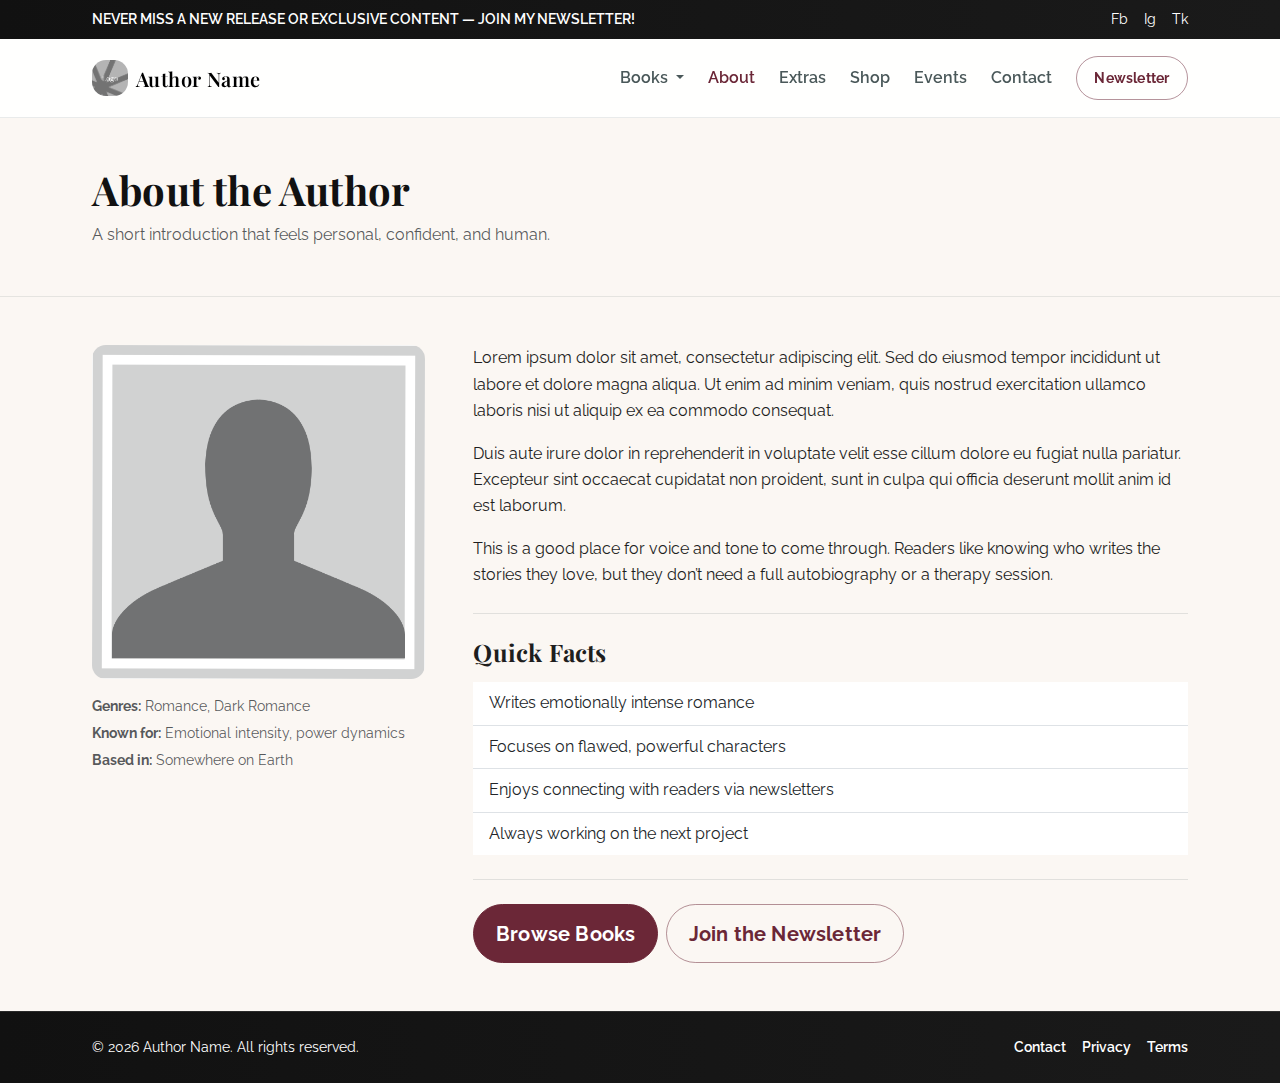
<file: about.html>
<!doctype html>
<html lang="en">
  <head>
    <meta charset="utf-8" />
    <meta name="viewport" content="width=device-width, initial-scale=1" />
    <title>About | Author Template</title>

    <!-- Google Fonts -->
    <link rel="preconnect" href="https://fonts.googleapis.com" />
    <link rel="preconnect" href="https://fonts.gstatic.com" crossorigin />
    <link
      href="https://fonts.googleapis.com/css2?family=Playfair+Display:wght@500;600;700&family=Raleway:wght@300;400;500;600;700&display=swap"
      rel="stylesheet"
    />

    <!-- Bootstrap 5 -->
    <link
      href="https://cdn.jsdelivr.net/npm/bootstrap@5.3.3/dist/css/bootstrap.min.css"
      rel="stylesheet"
      crossorigin="anonymous"
    />

    <!-- Your CSS (for later) -->
    <link rel="stylesheet" href="css/styles.css" />
  </head>

  <body>
    <!-- Top utility bar -->
    <div class="bg-dark text-white small py-2">
      <div class="container d-flex justify-content-between align-items-center">
        <div class="fw-semibold">
          NEVER MISS A NEW RELEASE OR EXCLUSIVE CONTENT — JOIN MY NEWSLETTER!
        </div>
        <div class="d-flex gap-3">
          <a class="text-white text-decoration-none" href="#">Fb</a>
          <a class="text-white text-decoration-none" href="#">Ig</a>
          <a class="text-white text-decoration-none" href="#">Tk</a>
        </div>
      </div>
    </div>

    <!-- Navbar -->
    <nav class="navbar navbar-expand-lg bg-light py-3">
      <div class="container">
        <a class="navbar-brand d-flex align-items-center gap-2" href="index.html">
          <img
            src="assets/img/logo-placeholder.png"
            alt="Logo"
            width="36"
            height="36"
            class="rounded"
          />
          <span class="fw-semibold">Author Name</span>
        </a>

        <button
          class="navbar-toggler"
          type="button"
          data-bs-toggle="collapse"
          data-bs-target="#mainNav"
          aria-controls="mainNav"
          aria-expanded="false"
          aria-label="Toggle navigation"
        >
          <span class="navbar-toggler-icon"></span>
        </button>

        <div class="collapse navbar-collapse" id="mainNav">
          <ul class="navbar-nav ms-auto align-items-lg-center gap-lg-2">
            <li class="nav-item dropdown">
              <a
                class="nav-link dropdown-toggle"
                href="books.html"
                role="button"
                data-bs-toggle="dropdown"
              >
                Books
              </a>
              <ul class="dropdown-menu">
                <li><a class="dropdown-item" href="books.html">All Books</a></li>
                <li><a class="dropdown-item" href="books.html#upcoming">Upcoming</a></li>
                <li><a class="dropdown-item" href="books.html#series">By Series</a></li>
                <li><a class="dropdown-item" href="books.html#reading-order">Reading Order</a></li>
                <li><a class="dropdown-item" href="books.html#audiobooks">Audiobooks</a></li>
                <li><a class="dropdown-item" href="books.html#special">Special Editions</a></li>
              </ul>
            </li>

            <li class="nav-item">
              <a class="nav-link active" href="about.html">About</a>
            </li>
            <li class="nav-item"><a class="nav-link" href="#">Extras</a></li>
            <li class="nav-item"><a class="nav-link" href="#">Shop</a></li>
            <li class="nav-item"><a class="nav-link" href="#">Events</a></li>
            <li class="nav-item"><a class="nav-link" href="contact.html">Contact</a></li>

            <li class="nav-item ms-lg-2">
              <a class="btn btn-outline-dark btn-sm" href="contact.html#newsletter">
                Newsletter
              </a>
            </li>
          </ul>
        </div>
      </div>
    </nav>

    <!-- Page header -->
    <header class="py-5 border-bottom">
      <div class="container">
        <h1 class="display-6 fw-bold mb-2">About the Author</h1>
        <p class="text-muted mb-0">
          A short introduction that feels personal, confident, and human.
        </p>
      </div>
    </header>

    <!-- Main content -->
    <main class="py-5">
      <div class="container">
        <div class="row g-5 align-items-start">
          <!-- Author image -->
          <div class="col-12 col-lg-4">
            <img
              src="assets/img/author-img-placeholder.png"
              class="img-fluid rounded mb-3"
              alt="Author portrait"
            />

            <div class="small text-muted">
              <p class="mb-1"><strong>Genres:</strong> Romance, Dark Romance</p>
              <p class="mb-1"><strong>Known for:</strong> Emotional intensity, power dynamics</p>
              <p class="mb-0"><strong>Based in:</strong> Somewhere on Earth</p>
            </div>
          </div>

          <!-- Bio text -->
          <div class="col-12 col-lg-8">
            <p>
              Lorem ipsum dolor sit amet, consectetur adipiscing elit. Sed do eiusmod tempor
              incididunt ut labore et dolore magna aliqua. Ut enim ad minim veniam, quis nostrud
              exercitation ullamco laboris nisi ut aliquip ex ea commodo consequat.
            </p>

            <p>
              Duis aute irure dolor in reprehenderit in voluptate velit esse cillum dolore eu
              fugiat nulla pariatur. Excepteur sint occaecat cupidatat non proident, sunt in culpa
              qui officia deserunt mollit anim id est laborum.
            </p>

            <p>
              This is a good place for voice and tone to come through. Readers like knowing who
              writes the stories they love, but they don’t need a full autobiography or a therapy
              session.
            </p>

            <hr class="my-4" />

            <h2 class="h4 fw-bold mb-3">Quick Facts</h2>
            <ul class="list-group list-group-flush">
              <li class="list-group-item">Writes emotionally intense romance</li>
              <li class="list-group-item">Focuses on flawed, powerful characters</li>
              <li class="list-group-item">Enjoys connecting with readers via newsletters</li>
              <li class="list-group-item">Always working on the next project</li>
            </ul>

            <hr class="my-4" />

            <div class="d-flex flex-wrap gap-2">
              <a href="books.html" class="btn btn-dark btn-lg">Browse Books</a>
              <a href="contact.html#newsletter" class="btn btn-outline-dark btn-lg">
                Join the Newsletter
              </a>
            </div>
          </div>
        </div>
      </div>
    </main>

    <!-- Footer -->
    <footer class="py-4 bg-dark text-white">
      <div class="container d-flex flex-column flex-md-row justify-content-between gap-2">
        <div class="small">© <span id="year"></span> Author Name. All rights reserved.</div>
        <div class="small d-flex gap-3">
          <a class="text-white text-decoration-none" href="contact.html">Contact</a>
          <a class="text-white text-decoration-none" href="#">Privacy</a>
          <a class="text-white text-decoration-none" href="#">Terms</a>
        </div>
      </div>
    </footer>

    <!-- Bootstrap JS -->
    <script
      src="https://cdn.jsdelivr.net/npm/bootstrap@5.3.3/dist/js/bootstrap.bundle.min.js"
      crossorigin="anonymous"
    ></script>

    <!-- Your JS -->
    <script src="js/main.js"></script>
  </body>
</html>
</file>
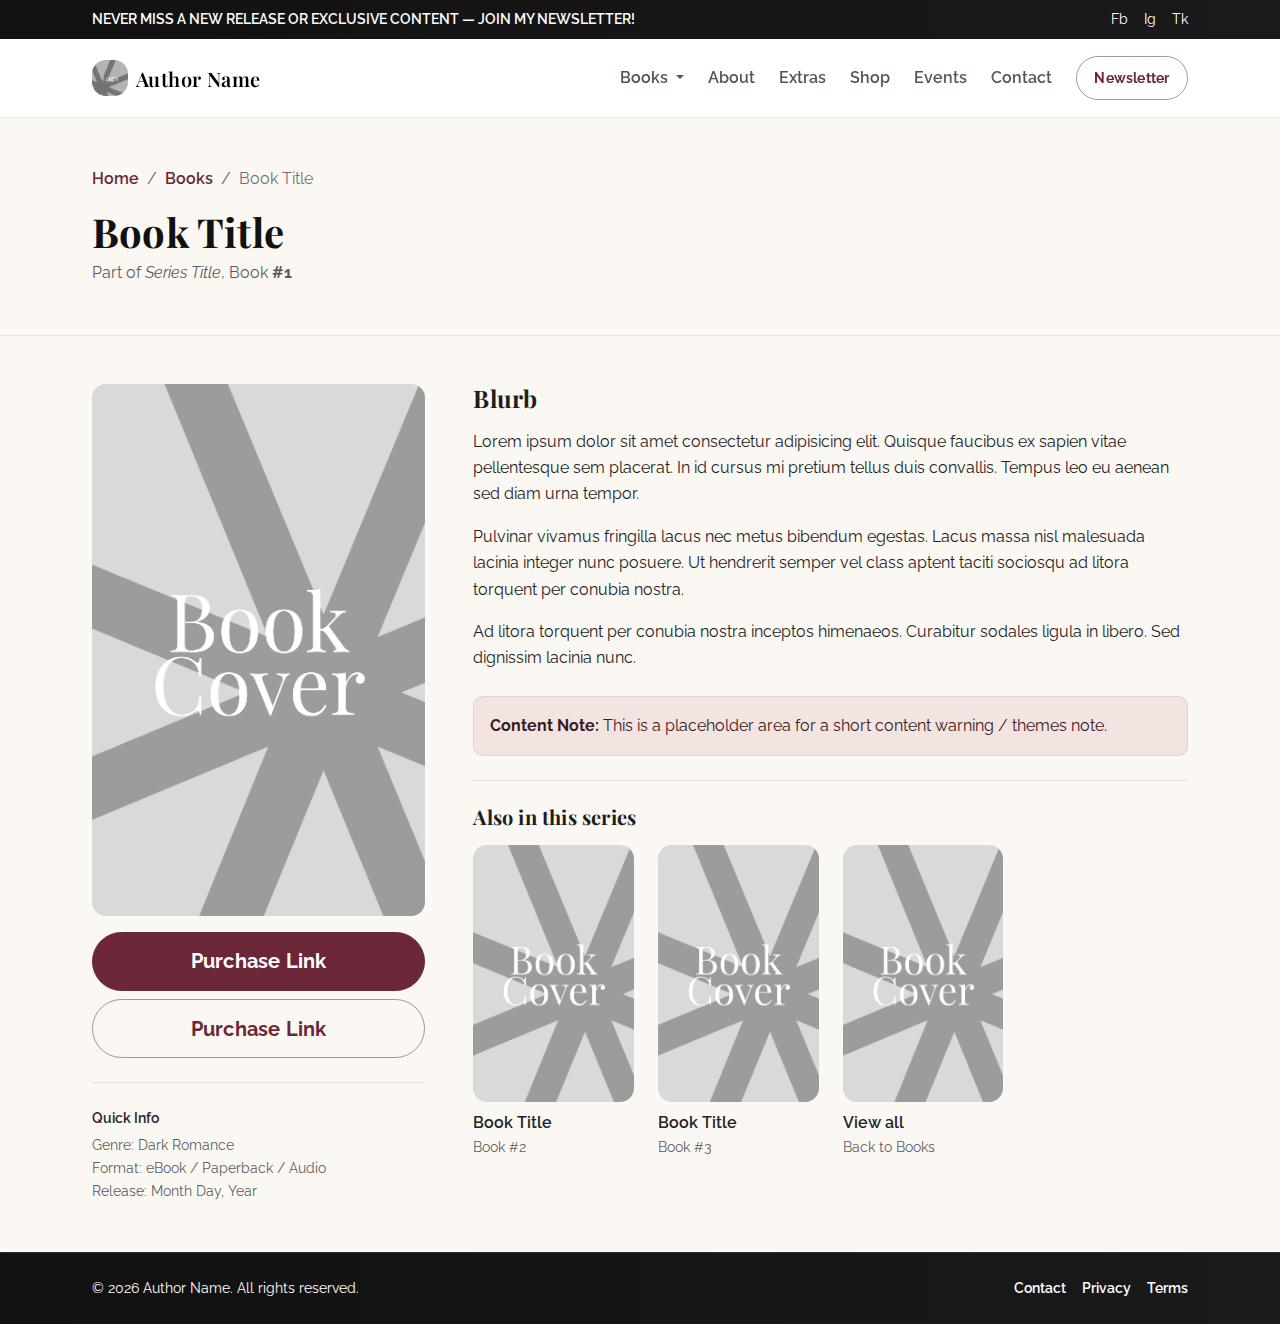
<file: book.html>
<!doctype html>
<html lang="en">
  <head>
    <meta charset="utf-8" />
    <meta name="viewport" content="width=device-width, initial-scale=1" />
    <title>Book Title | Author Template</title>

    <!-- Google Fonts -->
    <link rel="preconnect" href="https://fonts.googleapis.com" />
    <link rel="preconnect" href="https://fonts.gstatic.com" crossorigin />
    <link
      href="https://fonts.googleapis.com/css2?family=Playfair+Display:wght@500;600;700&family=Raleway:wght@300;400;500;600;700&display=swap"
      rel="stylesheet"
    />

    <!-- Bootstrap 5 (CSS) -->
    <link
      href="https://cdn.jsdelivr.net/npm/bootstrap@5.3.3/dist/css/bootstrap.min.css"
      rel="stylesheet"
      integrity="sha384-QWTKZyjpPEjISv5WaRU9OFeRpok6YctnYmDr5pNlyT2bRjXh0JMhjY6hW+ALEwIH"
      crossorigin="anonymous"
    />

    <!-- Your CSS (linked, not used yet) -->
    <link rel="stylesheet" href="css/styles.css" />
  </head>

  <body>
    <!-- Top utility bar -->
    <div class="bg-dark text-white small py-2">
      <div class="container d-flex justify-content-between align-items-center">
        <div class="fw-semibold">
          NEVER MISS A NEW RELEASE OR EXCLUSIVE CONTENT — JOIN MY NEWSLETTER!
        </div>
        <div class="d-flex gap-3">
          <a class="text-white text-decoration-none" href="#" aria-label="Facebook">Fb</a>
          <a class="text-white text-decoration-none" href="#" aria-label="Instagram">Ig</a>
          <a class="text-white text-decoration-none" href="#" aria-label="TikTok">Tk</a>
        </div>
      </div>
    </div>

    <!-- Navbar -->
    <nav class="navbar navbar-expand-lg bg-light py-3">
      <div class="container">
        <a class="navbar-brand d-flex align-items-center gap-2" href="index.html">
          <img
            src="assets/img/logo-placeholder.png"
            alt="LzKitKoding Logo"
            width="36"
            height="36"
            class="rounded"
          />
          <span class="fw-semibold">Author Name</span>
        </a>

        <button
          class="navbar-toggler"
          type="button"
          data-bs-toggle="collapse"
          data-bs-target="#mainNav"
          aria-controls="mainNav"
          aria-expanded="false"
          aria-label="Toggle navigation"
        >
          <span class="navbar-toggler-icon"></span>
        </button>

        <div class="collapse navbar-collapse" id="mainNav">
          <ul class="navbar-nav ms-auto align-items-lg-center gap-lg-2">
            <li class="nav-item dropdown">
              <a
                class="nav-link dropdown-toggle"
                href="books.html"
                role="button"
                data-bs-toggle="dropdown"
                aria-expanded="false"
              >
                Books
              </a>
              <ul class="dropdown-menu">
                <li><a class="dropdown-item" href="books.html">All Books</a></li>
                <li><a class="dropdown-item" href="books.html#upcoming">Upcoming Releases</a></li>
                <li><a class="dropdown-item" href="books.html#series">By Series</a></li>
                <li><a class="dropdown-item" href="books.html#reading-order">Reading Order</a></li>
                <li><a class="dropdown-item" href="books.html#audiobooks">Audiobooks</a></li>
                <li><a class="dropdown-item" href="books.html#special">Special Editions</a></li>
              </ul>
            </li>

            <li class="nav-item"><a class="nav-link" href="about.html">About</a></li>
            <li class="nav-item"><a class="nav-link" href="#">Extras</a></li>
            <li class="nav-item"><a class="nav-link" href="#">Shop</a></li>
            <li class="nav-item"><a class="nav-link" href="#">Events</a></li>
            <li class="nav-item"><a class="nav-link" href="contact.html">Contact</a></li>

            <li class="nav-item ms-lg-2">
              <a class="btn btn-outline-dark btn-sm" href="contact.html#newsletter">Newsletter</a>
            </li>
          </ul>
        </div>
      </div>
    </nav>

    <!-- Book header -->
    <header class="py-5 border-bottom">
      <div class="container">
        <nav aria-label="breadcrumb">
          <ol class="breadcrumb mb-3">
            <li class="breadcrumb-item"><a href="index.html">Home</a></li>
            <li class="breadcrumb-item"><a href="books.html">Books</a></li>
            <li class="breadcrumb-item active" aria-current="page">Book Title</li>
          </ol>
        </nav>

        <h1 class="display-6 fw-bold mb-1">Book Title</h1>
        <p class="text-muted mb-0">
          Part of <em>Series Title</em>, Book <strong>#1</strong>
        </p>
      </div>
    </header>

    <!-- Main content -->
    <main class="py-5">
      <div class="container">
        <div class="row g-5">
          <!-- Left: Cover + quick actions -->
          <div class="col-12 col-lg-4">
            <img
              src="assets/img/book-placeholder-1.png"
              class="img-fluid rounded mb-3"
              alt="Book cover"
            />

            <div class="d-grid gap-2">
              <a class="btn btn-dark btn-lg" href="#" target="_blank" rel="noopener">
                Purchase Link
              </a>
              <a class="btn btn-outline-dark btn-lg" href="#" target="_blank" rel="noopener">
                Purchase Link
              </a>
            </div>

            <hr class="my-4" />

            <div class="small text-muted">
              <div class="fw-semibold text-dark mb-1">Quick Info</div>
              <div>Genre: Dark Romance</div>
              <div>Format: eBook / Paperback / Audio</div>
              <div>Release: Month Day, Year</div>
            </div>
          </div>

          <!-- Right: Blurb -->
          <div class="col-12 col-lg-8">
            <h2 class="h4 fw-bold mb-3">Blurb</h2>

            <p>
              Lorem ipsum dolor sit amet consectetur adipisicing elit. Quisque faucibus ex sapien vitae pellentesque
              sem placerat. In id cursus mi pretium tellus duis convallis. Tempus leo eu aenean sed diam urna tempor.
            </p>

            <p>
              Pulvinar vivamus fringilla lacus nec metus bibendum egestas. Lacus massa nisl malesuada lacinia integer
              nunc posuere. Ut hendrerit semper vel class aptent taciti sociosqu ad litora torquent per conubia nostra.
            </p>

            <p class="mb-4">
              Ad litora torquent per conubia nostra inceptos himenaeos. Curabitur sodales ligula in libero. Sed dignissim
              lacinia nunc.
            </p>

            <div class="alert alert-warning" role="alert">
              <strong>Content Note:</strong> This is a placeholder area for a short content warning / themes note.
            </div>

            <hr class="my-4" />

            <!-- Series teaser -->
            <h3 class="h5 fw-bold mb-3">Also in this series</h3>
            <div class="row g-4">
              <div class="col-6 col-md-4 col-lg-3">
                <a href="book.html" class="text-decoration-none text-dark">
                  <img
                    src="assets/img/book-placeholder-2.png"
                    class="img-fluid rounded mb-2"
                    alt="Series book 2"
                  />
                  <div class="fw-semibold">Book Title</div>
                  <div class="text-muted small">Book #2</div>
                </a>
              </div>

              <div class="col-6 col-md-4 col-lg-3">
                <a href="book.html" class="text-decoration-none text-dark">
                  <img
                    src="assets/img/book-placeholder-3.png"
                    class="img-fluid rounded mb-2"
                    alt="Series book 3"
                  />
                  <div class="fw-semibold">Book Title</div>
                  <div class="text-muted small">Book #3</div>
                </a>
              </div>

              <div class="col-6 col-md-4 col-lg-3">
                <a href="books.html" class="text-decoration-none text-dark">
                  <img
                    src="assets/img/book-placeholder-1.png"
                    class="img-fluid rounded mb-2"
                    alt="View all books"
                  />
                  <div class="fw-semibold">View all</div>
                  <div class="text-muted small">Back to Books</div>
                </a>
              </div>
            </div>
          </div>
        </div>
      </div>
    </main>

    <!-- Footer -->
    <footer class="py-4 bg-dark text-white">
      <div class="container d-flex flex-column flex-md-row justify-content-between gap-2">
        <div class="small">© <span id="year"></span> Author Name. All rights reserved.</div>
        <div class="small d-flex gap-3">
          <a class="text-white text-decoration-none" href="contact.html">Contact</a>
          <a class="text-white text-decoration-none" href="#">Privacy</a>
          <a class="text-white text-decoration-none" href="#">Terms</a>
        </div>
      </div>
    </footer>

    <!-- Bootstrap JS bundle -->
    <script
      src="https://cdn.jsdelivr.net/npm/bootstrap@5.3.3/dist/js/bootstrap.bundle.min.js"
      integrity="sha384-YvpcrYf0tY3lHB60NNkmXc5s9fDVZLESaAA55NDzOxhy9GkcIdslK1eN7N6jIeHz"
      crossorigin="anonymous"
    ></script>

    <!-- Your JS -->
    <script src="js/main.js"></script>
  </body>
</html>
</file>
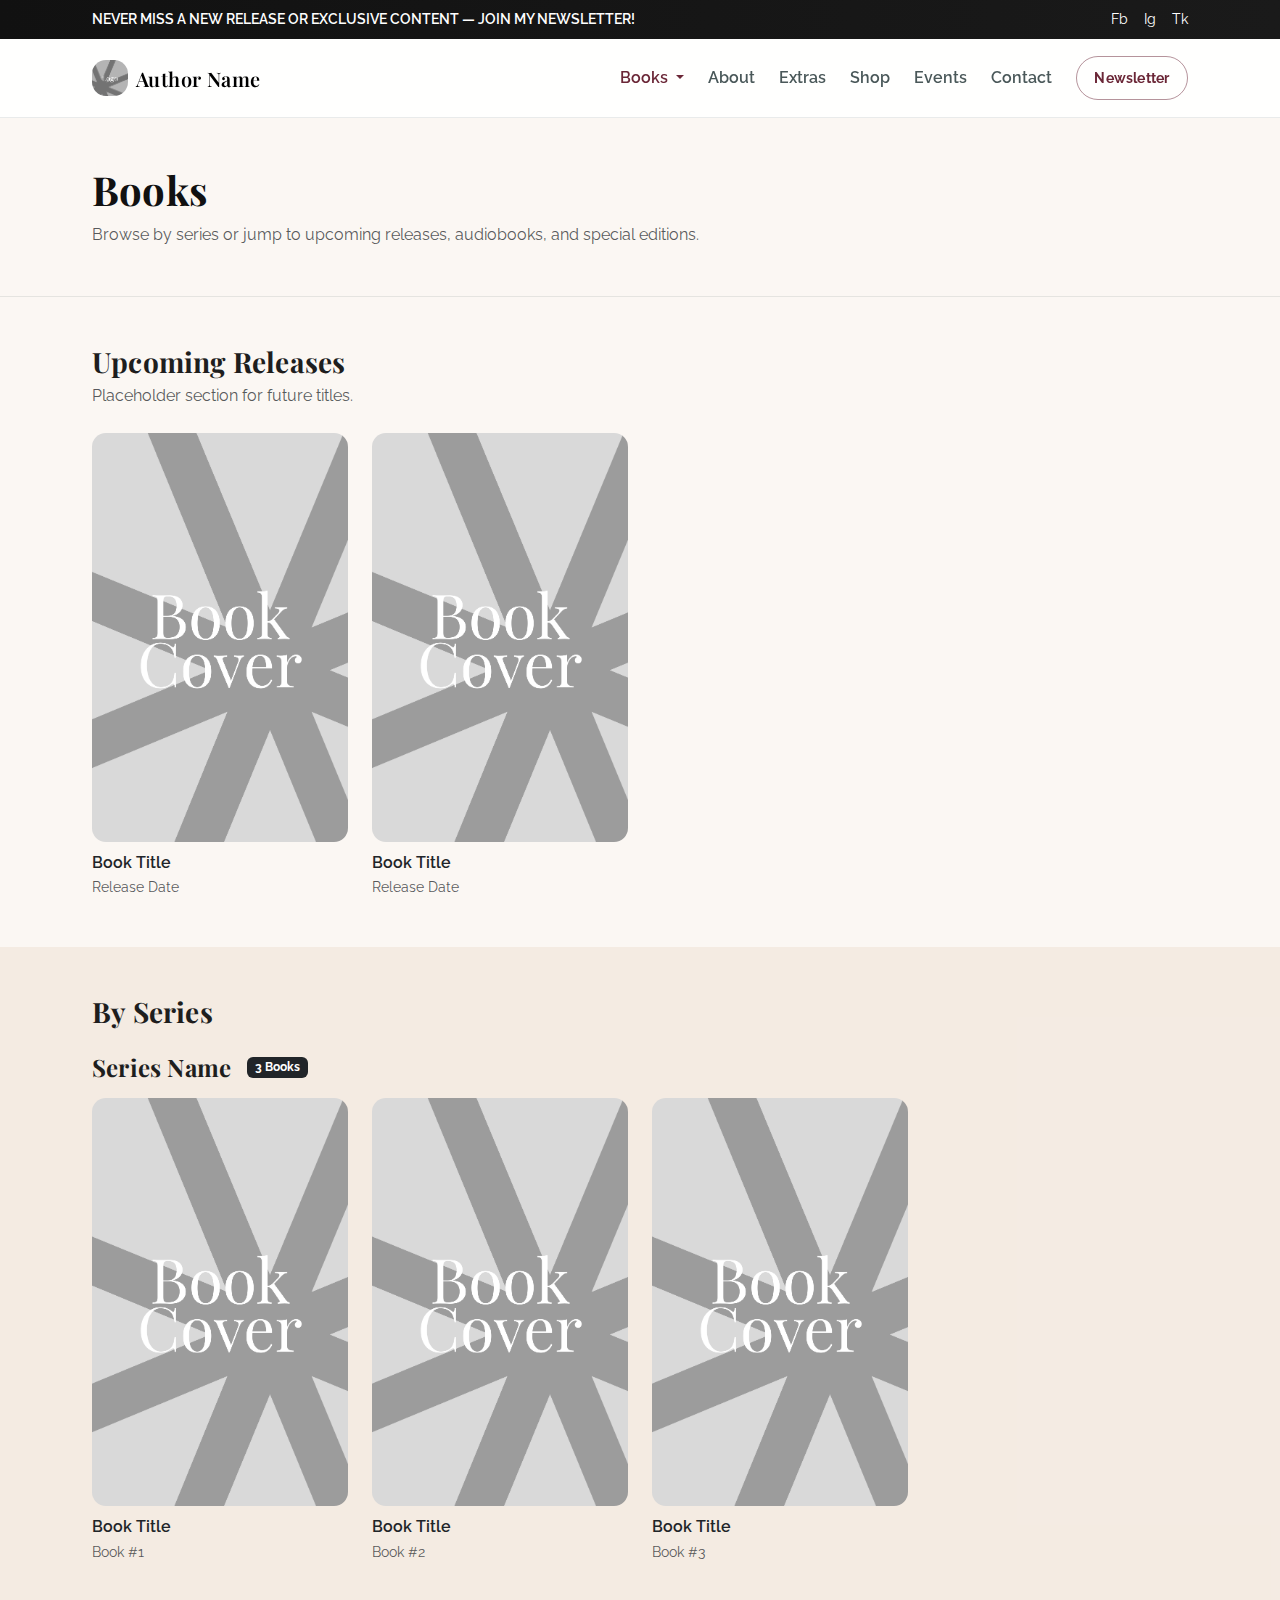
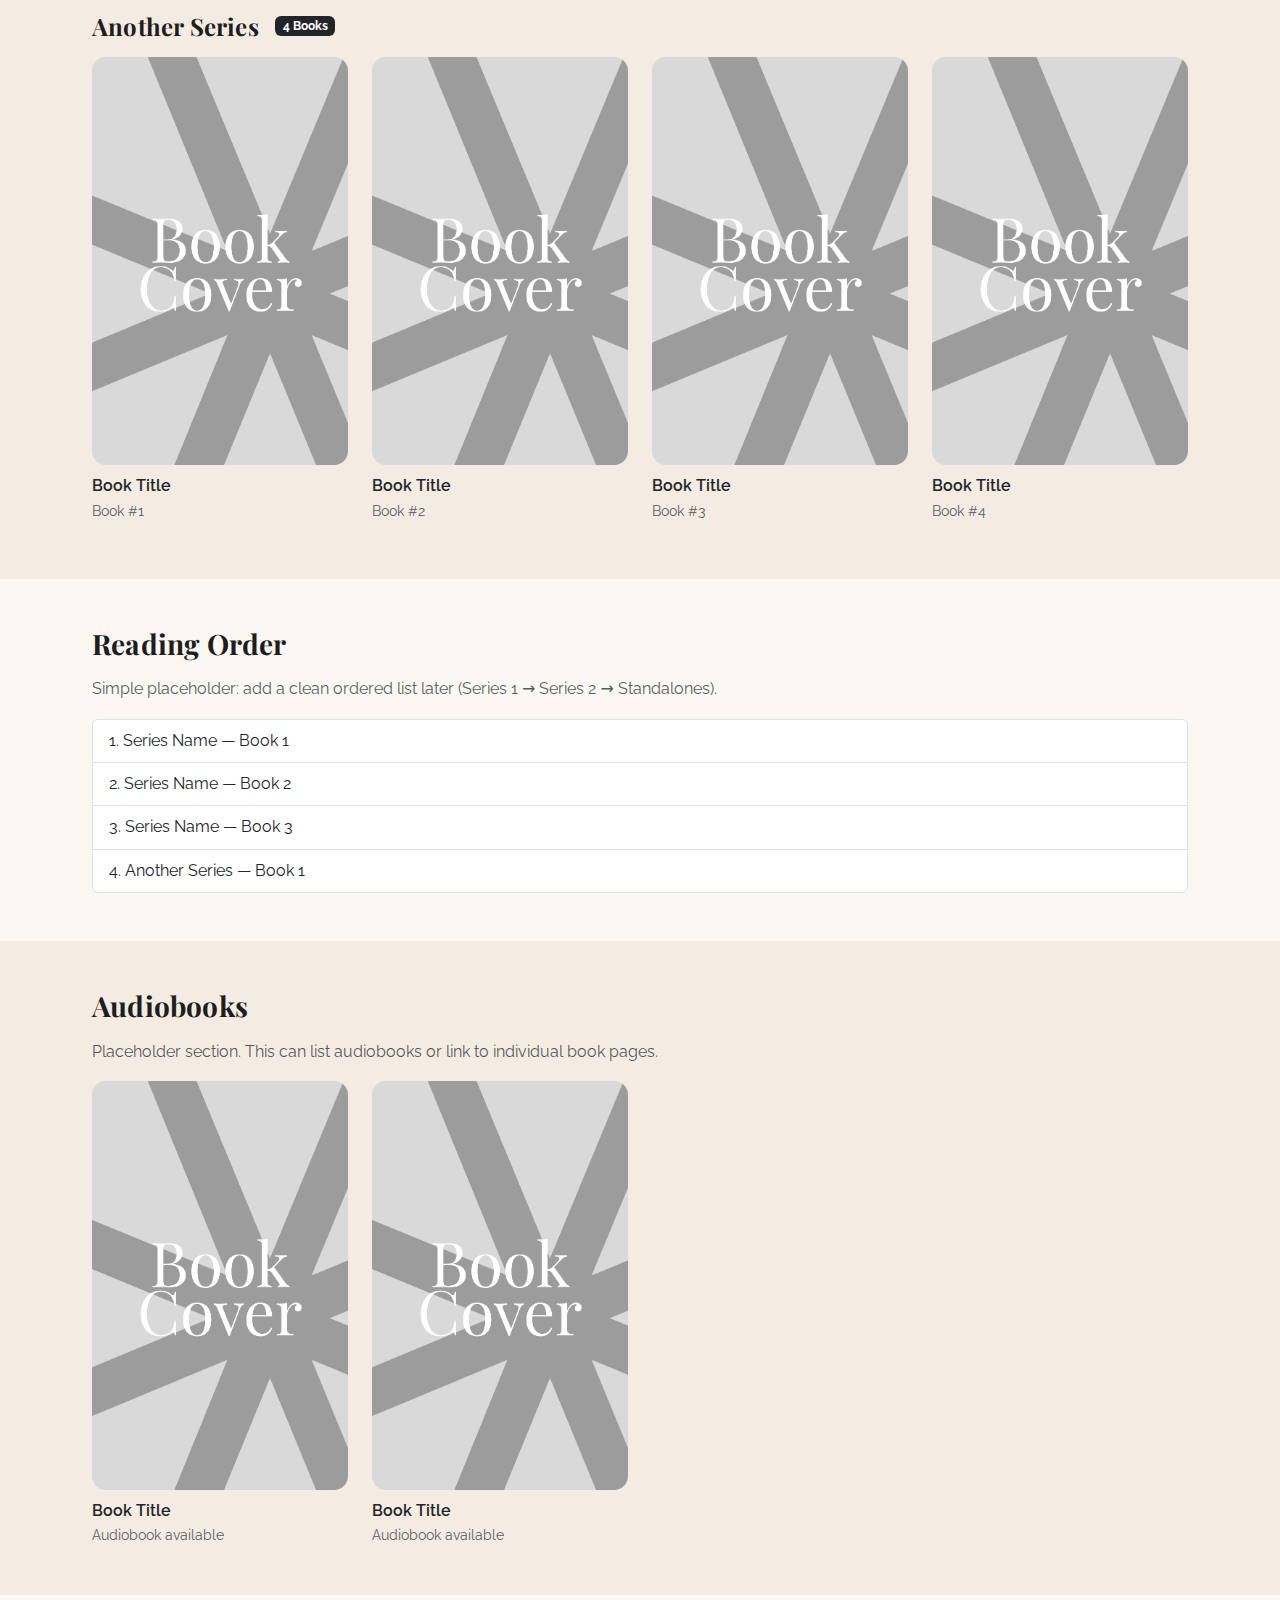
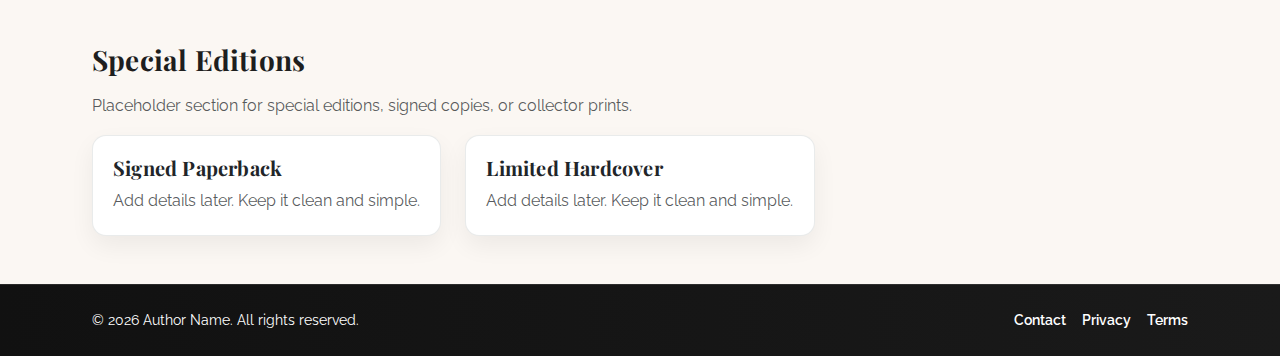
<file: books.html>
<!doctype html>
<html lang="en">
  <head>
    <meta charset="utf-8" />
    <meta name="viewport" content="width=device-width, initial-scale=1" />
    <title>Books | Author Template</title>

    <!-- Google Fonts -->
    <link rel="preconnect" href="https://fonts.googleapis.com" />
    <link rel="preconnect" href="https://fonts.gstatic.com" crossorigin />
    <link
      href="https://fonts.googleapis.com/css2?family=Playfair+Display:wght@500;600;700&family=Raleway:wght@300;400;500;600;700&display=swap"
      rel="stylesheet"
    />

    <!-- Bootstrap 5 (CSS) -->
    <link
      href="https://cdn.jsdelivr.net/npm/bootstrap@5.3.3/dist/css/bootstrap.min.css"
      rel="stylesheet"
      integrity="sha384-QWTKZyjpPEjISv5WaRU9OFeRpok6YctnYmDr5pNlyT2bRjXh0JMhjY6hW+ALEwIH"
      crossorigin="anonymous"
    />

    <!-- Your CSS (linked, not used yet) -->
    <link rel="stylesheet" href="css/styles.css" />
  </head>

  <body>
    <!-- Top utility bar -->
    <div class="bg-dark text-white small py-2">
      <div class="container d-flex justify-content-between align-items-center">
        <div class="fw-semibold">
          NEVER MISS A NEW RELEASE OR EXCLUSIVE CONTENT — JOIN MY NEWSLETTER!
        </div>
        <div class="d-flex gap-3">
          <a class="text-white text-decoration-none" href="#" aria-label="Facebook">Fb</a>
          <a class="text-white text-decoration-none" href="#" aria-label="Instagram">Ig</a>
          <a class="text-white text-decoration-none" href="#" aria-label="TikTok">Tk</a>
        </div>
      </div>
    </div>

    <!-- Navbar -->
    <nav class="navbar navbar-expand-lg bg-light py-3">
      <div class="container">
        <a class="navbar-brand d-flex align-items-center gap-2" href="index.html">
          <img
            src="assets/img/logo-placeholder.png"
            alt="LzKitKoding Logo"
            width="36"
            height="36"
            class="rounded"
          />
          <span class="fw-semibold">Author Name</span>
        </a>

        <button
          class="navbar-toggler"
          type="button"
          data-bs-toggle="collapse"
          data-bs-target="#mainNav"
          aria-controls="mainNav"
          aria-expanded="false"
          aria-label="Toggle navigation"
        >
          <span class="navbar-toggler-icon"></span>
        </button>

        <div class="collapse navbar-collapse" id="mainNav">
          <ul class="navbar-nav ms-auto align-items-lg-center gap-lg-2">
            <li class="nav-item dropdown">
              <a
                class="nav-link dropdown-toggle active"
                href="books.html"
                role="button"
                data-bs-toggle="dropdown"
                aria-expanded="false"
              >
                Books
              </a>
              <ul class="dropdown-menu">
                <li><a class="dropdown-item" href="books.html">All Books</a></li>
                <li><a class="dropdown-item" href="books.html#upcoming">Upcoming Releases</a></li>
                <li><a class="dropdown-item" href="books.html#series">By Series</a></li>
                <li><a class="dropdown-item" href="books.html#reading-order">Reading Order</a></li>
                <li><a class="dropdown-item" href="books.html#audiobooks">Audiobooks</a></li>
                <li><a class="dropdown-item" href="books.html#special">Special Editions</a></li>
              </ul>
            </li>

            <li class="nav-item"><a class="nav-link" href="about.html">About</a></li>
            <li class="nav-item"><a class="nav-link" href="#">Extras</a></li>
            <li class="nav-item"><a class="nav-link" href="#">Shop</a></li>
            <li class="nav-item"><a class="nav-link" href="#">Events</a></li>
            <li class="nav-item"><a class="nav-link" href="contact.html">Contact</a></li>

            <li class="nav-item ms-lg-2">
              <a class="btn btn-outline-dark btn-sm" href="contact.html#newsletter">Newsletter</a>
            </li>
          </ul>
        </div>
      </div>
    </nav>

    <!-- Page header -->
    <header class="py-5 border-bottom">
      <div class="container">
        <h1 class="display-6 fw-bold mb-2">Books</h1>
        <p class="text-muted mb-0">
          Browse by series or jump to upcoming releases, audiobooks, and special editions.
        </p>
      </div>
    </header>

    <!-- Upcoming Releases -->
    <section id="upcoming" class="py-5">
      <div class="container">
        <div class="d-flex justify-content-between align-items-end mb-4">
          <div>
            <h2 class="h3 fw-bold mb-1">Upcoming Releases</h2>
            <p class="mb-0 text-muted">Placeholder section for future titles.</p>
          </div>
        </div>

        <div class="row g-4">
          <div class="col-6 col-md-4 col-lg-3">
            <a href="book.html" class="text-decoration-none text-dark">
              <img src="assets/img/book-placeholder-1.png" class="img-fluid rounded mb-2" alt="Upcoming book 1" />
              <div class="fw-semibold">Book Title</div>
              <div class="text-muted small">Release Date</div>
            </a>
          </div>
          <div class="col-6 col-md-4 col-lg-3">
            <a href="book.html" class="text-decoration-none text-dark">
              <img src="assets/img/book-placeholder-2.png" class="img-fluid rounded mb-2" alt="Upcoming book 2" />
              <div class="fw-semibold">Book Title</div>
              <div class="text-muted small">Release Date</div>
            </a>
          </div>
        </div>
      </div>
    </section>

    <!-- By Series (anchor target) -->
    <section id="series" class="py-5 bg-light">
      <div class="container">
        <h2 class="h3 fw-bold mb-4">By Series</h2>

        <!-- Series 1 -->
        <div class="mb-5">
          <div class="d-flex align-items-center gap-3 mb-3">
            <h3 class="h4 fw-bold mb-0">Series Name</h3>
            <span class="badge text-bg-dark">3 Books</span>
          </div>

          <div class="row g-4">
            <div class="col-6 col-md-4 col-lg-3">
              <a href="book.html" class="text-decoration-none text-dark">
                <img src="assets/img/book-placeholder-1.png" class="img-fluid rounded mb-2" alt="Book 1" />
                <div class="fw-semibold">Book Title</div>
                <div class="text-muted small">Book #1</div>
              </a>
            </div>
            <div class="col-6 col-md-4 col-lg-3">
              <a href="book.html" class="text-decoration-none text-dark">
                <img src="assets/img/book-placeholder-2.png" class="img-fluid rounded mb-2" alt="Book 2" />
                <div class="fw-semibold">Book Title</div>
                <div class="text-muted small">Book #2</div>
              </a>
            </div>
            <div class="col-6 col-md-4 col-lg-3">
              <a href="book.html" class="text-decoration-none text-dark">
                <img src="assets/img/book-placeholder-3.png" class="img-fluid rounded mb-2" alt="Book 3" />
                <div class="fw-semibold">Book Title</div>
                <div class="text-muted small">Book #3</div>
              </a>
            </div>
          </div>
        </div>

        <!-- Series 2 -->
        <div class="mb-2">
          <div class="d-flex align-items-center gap-3 mb-3">
            <h3 class="h4 fw-bold mb-0">Another Series</h3>
            <span class="badge text-bg-dark">4 Books</span>
          </div>

          <div class="row g-4">
            <div class="col-6 col-md-4 col-lg-3">
              <a href="book.html" class="text-decoration-none text-dark">
                <img src="assets/img/book-placeholder-1.png" class="img-fluid rounded mb-2" alt="Book 1" />
                <div class="fw-semibold">Book Title</div>
                <div class="text-muted small">Book #1</div>
              </a>
            </div>
            <div class="col-6 col-md-4 col-lg-3">
              <a href="book.html" class="text-decoration-none text-dark">
                <img src="assets/img/book-placeholder-2.png" class="img-fluid rounded mb-2" alt="Book 2" />
                <div class="fw-semibold">Book Title</div>
                <div class="text-muted small">Book #2</div>
              </a>
            </div>
            <div class="col-6 col-md-4 col-lg-3">
              <a href="book.html" class="text-decoration-none text-dark">
                <img src="assets/img/book-placeholder-3.png" class="img-fluid rounded mb-2" alt="Book 3" />
                <div class="fw-semibold">Book Title</div>
                <div class="text-muted small">Book #3</div>
              </a>
            </div>
            <div class="col-6 col-md-4 col-lg-3">
              <a href="book.html" class="text-decoration-none text-dark">
                <img src="assets/img/book-placeholder-1.png" class="img-fluid rounded mb-2" alt="Book 4" />
                <div class="fw-semibold">Book Title</div>
                <div class="text-muted small">Book #4</div>
              </a>
            </div>
          </div>
        </div>
      </div>
    </section>

    <!-- Reading Order -->
    <section id="reading-order" class="py-5">
      <div class="container">
        <h2 class="h3 fw-bold mb-3">Reading Order</h2>
        <p class="text-muted">
          Simple placeholder: add a clean ordered list later (Series 1 → Series 2 → Standalones).
        </p>

        <ol class="list-group list-group-numbered">
          <li class="list-group-item">Series Name — Book 1</li>
          <li class="list-group-item">Series Name — Book 2</li>
          <li class="list-group-item">Series Name — Book 3</li>
          <li class="list-group-item">Another Series — Book 1</li>
        </ol>
      </div>
    </section>

    <!-- Audiobooks -->
    <section id="audiobooks" class="py-5 bg-light">
      <div class="container">
        <h2 class="h3 fw-bold mb-3">Audiobooks</h2>
        <p class="text-muted">
          Placeholder section. This can list audiobooks or link to individual book pages.
        </p>

        <div class="row g-4">
          <div class="col-6 col-md-4 col-lg-3">
            <a href="book.html" class="text-decoration-none text-dark">
              <img src="assets/img/book-placeholder-2.png" class="img-fluid rounded mb-2" alt="Audiobook 1" />
              <div class="fw-semibold">Book Title</div>
              <div class="text-muted small">Audiobook available</div>
            </a>
          </div>
          <div class="col-6 col-md-4 col-lg-3">
            <a href="book.html" class="text-decoration-none text-dark">
              <img src="assets/img/book-placeholder-3.png" class="img-fluid rounded mb-2" alt="Audiobook 2" />
              <div class="fw-semibold">Book Title</div>
              <div class="text-muted small">Audiobook available</div>
            </a>
          </div>
        </div>
      </div>
    </section>

    <!-- Special Editions -->
    <section id="special" class="py-5">
      <div class="container">
        <h2 class="h3 fw-bold mb-3">Special Editions</h2>
        <p class="text-muted">
          Placeholder section for special editions, signed copies, or collector prints.
        </p>

        <div class="row g-4">
          <div class="col-12 col-md-6 col-lg-4">
            <div class="card">
              <div class="card-body">
                <h3 class="h5 fw-bold">Signed Paperback</h3>
                <p class="mb-0 text-muted">Add details later. Keep it clean and simple.</p>
              </div>
            </div>
          </div>

          <div class="col-12 col-md-6 col-lg-4">
            <div class="card">
              <div class="card-body">
                <h3 class="h5 fw-bold">Limited Hardcover</h3>
                <p class="mb-0 text-muted">Add details later. Keep it clean and simple.</p>
              </div>
            </div>
          </div>
        </div>
      </div>
    </section>

    <!-- Footer -->
    <footer class="py-4 bg-dark text-white">
      <div class="container d-flex flex-column flex-md-row justify-content-between gap-2">
        <div class="small">© <span id="year"></span> Author Name. All rights reserved.</div>
        <div class="small d-flex gap-3">
          <a class="text-white text-decoration-none" href="contact.html">Contact</a>
          <a class="text-white text-decoration-none" href="#">Privacy</a>
          <a class="text-white text-decoration-none" href="#">Terms</a>
        </div>
      </div>
    </footer>

    <!-- Bootstrap JS bundle -->
    <script
      src="https://cdn.jsdelivr.net/npm/bootstrap@5.3.3/dist/js/bootstrap.bundle.min.js"
      integrity="sha384-YvpcrYf0tY3lHB60NNkmXc5s9fDVZLESaAA55NDzOxhy9GkcIdslK1eN7N6jIeHz"
      crossorigin="anonymous"
    ></script>
    <script src="js/main.js"></script>
  </body>
</html>
</file>
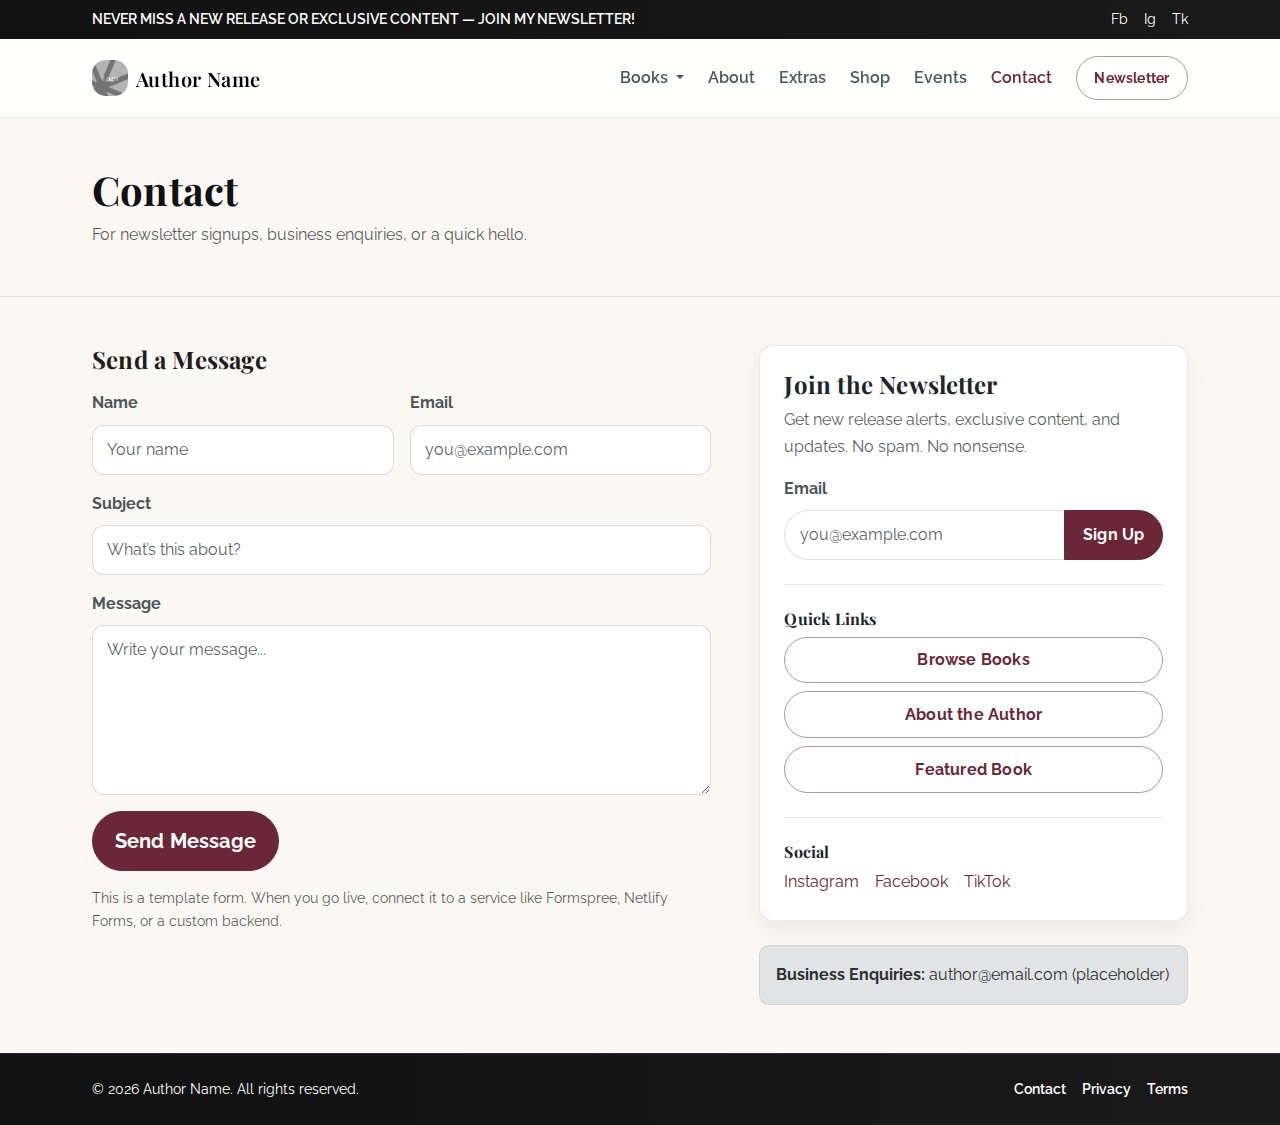
<file: contact.html>
<!doctype html>
<html lang="en">
  <head>
    <meta charset="utf-8" />
    <meta name="viewport" content="width=device-width, initial-scale=1" />
    <title>Contact | Author Template</title>

    <!-- Google Fonts -->
    <link rel="preconnect" href="https://fonts.googleapis.com" />
    <link rel="preconnect" href="https://fonts.gstatic.com" crossorigin />
    <link
      href="https://fonts.googleapis.com/css2?family=Playfair+Display:wght@500;600;700&family=Raleway:wght@300;400;500;600;700&display=swap"
      rel="stylesheet"
    />

    <!-- Bootstrap 5 -->
    <link
      href="https://cdn.jsdelivr.net/npm/bootstrap@5.3.3/dist/css/bootstrap.min.css"
      rel="stylesheet"
      crossorigin="anonymous"
    />

    <!-- Your CSS (for later) -->
    <link rel="stylesheet" href="css/styles.css" />
  </head>

  <body>
    <!-- Top utility bar -->
    <div class="bg-dark text-white small py-2">
      <div class="container d-flex justify-content-between align-items-center">
        <div class="fw-semibold">
          NEVER MISS A NEW RELEASE OR EXCLUSIVE CONTENT — JOIN MY NEWSLETTER!
        </div>
        <div class="d-flex gap-3">
          <a class="text-white text-decoration-none" href="#" aria-label="Facebook">Fb</a>
          <a class="text-white text-decoration-none" href="#" aria-label="Instagram">Ig</a>
          <a class="text-white text-decoration-none" href="#" aria-label="TikTok">Tk</a>
        </div>
      </div>
    </div>

    <!-- Navbar -->
    <nav class="navbar navbar-expand-lg bg-light py-3">
      <div class="container">
        <a class="navbar-brand d-flex align-items-center gap-2" href="index.html">
          <img
            src="assets/img/logo-placeholder.png"
            alt="Logo"
            width="36"
            height="36"
            class="rounded"
          />
          <span class="fw-semibold">Author Name</span>
        </a>

        <button
          class="navbar-toggler"
          type="button"
          data-bs-toggle="collapse"
          data-bs-target="#mainNav"
          aria-controls="mainNav"
          aria-expanded="false"
          aria-label="Toggle navigation"
        >
          <span class="navbar-toggler-icon"></span>
        </button>

        <div class="collapse navbar-collapse" id="mainNav">
          <ul class="navbar-nav ms-auto align-items-lg-center gap-lg-2">
            <li class="nav-item dropdown">
              <a
                class="nav-link dropdown-toggle"
                href="books.html"
                role="button"
                data-bs-toggle="dropdown"
              >
                Books
              </a>
              <ul class="dropdown-menu">
                <li><a class="dropdown-item" href="books.html">All Books</a></li>
                <li><a class="dropdown-item" href="books.html#upcoming">Upcoming</a></li>
                <li><a class="dropdown-item" href="books.html#series">By Series</a></li>
                <li><a class="dropdown-item" href="books.html#reading-order">Reading Order</a></li>
                <li><a class="dropdown-item" href="books.html#audiobooks">Audiobooks</a></li>
                <li><a class="dropdown-item" href="books.html#special">Special Editions</a></li>
              </ul>
            </li>

            <li class="nav-item"><a class="nav-link" href="about.html">About</a></li>
            <li class="nav-item"><a class="nav-link" href="#">Extras</a></li>
            <li class="nav-item"><a class="nav-link" href="#">Shop</a></li>
            <li class="nav-item"><a class="nav-link" href="#">Events</a></li>
            <li class="nav-item">
              <a class="nav-link active" href="contact.html">Contact</a>
            </li>

            <li class="nav-item ms-lg-2">
              <a class="btn btn-outline-dark btn-sm" href="contact.html#newsletter">
                Newsletter
              </a>
            </li>
          </ul>
        </div>
      </div>
    </nav>

    <!-- Page header -->
    <header class="py-5 border-bottom">
      <div class="container">
        <h1 class="display-6 fw-bold mb-2">Contact</h1>
        <p class="text-muted mb-0">
          For newsletter signups, business enquiries, or a quick hello.
        </p>
      </div>
    </header>

    <main class="py-5">
      <div class="container">
        <div class="row g-5">
          <!-- Contact form -->
          <div class="col-12 col-lg-7">
            <h2 class="h4 fw-bold mb-3">Send a Message</h2>

            <!-- NOTE: This form is static for now. Hook it to Formspree or similar later. -->
            <form>
              <div class="row g-3">
                <div class="col-12 col-md-6">
                  <label for="name" class="form-label">Name</label>
                  <input
                    type="text"
                    class="form-control"
                    id="name"
                    placeholder="Your name"
                  />
                </div>

                <div class="col-12 col-md-6">
                  <label for="email" class="form-label">Email</label>
                  <input
                    type="email"
                    class="form-control"
                    id="email"
                    placeholder="you@example.com"
                  />
                </div>

                <div class="col-12">
                  <label for="subject" class="form-label">Subject</label>
                  <input
                    type="text"
                    class="form-control"
                    id="subject"
                    placeholder="What’s this about?"
                  />
                </div>

                <div class="col-12">
                  <label for="message" class="form-label">Message</label>
                  <textarea
                    class="form-control"
                    id="message"
                    rows="6"
                    placeholder="Write your message..."
                  ></textarea>
                </div>

                <div class="col-12 d-grid d-md-flex">
                  <button type="submit" class="btn btn-dark btn-lg">
                    Send Message
                  </button>
                </div>
              </div>
            </form>

            <p class="small text-muted mt-3 mb-0">
              This is a template form. When you go live, connect it to a service like Formspree,
              Netlify Forms, or a custom backend.
            </p>
          </div>

          <!-- Newsletter + quick links -->
          <div class="col-12 col-lg-5">
            <div id="newsletter" class="card">
              <div class="card-body p-4">
                <h2 class="h4 fw-bold mb-2">Join the Newsletter</h2>
                <p class="text-muted mb-3">
                  Get new release alerts, exclusive content, and updates. No spam. No nonsense.
                </p>

                <!-- Static placeholder newsletter form -->
                <form>
                  <label for="newsletterEmail" class="form-label">Email</label>
                  <div class="input-group mb-3">
                    <input
                      type="email"
                      class="form-control"
                      id="newsletterEmail"
                      placeholder="you@example.com"
                    />
                    <button class="btn btn-dark" type="submit">Sign Up</button>
                  </div>
                </form>

                <hr class="my-4" />

                <h3 class="h6 fw-bold mb-2">Quick Links</h3>
                <div class="d-grid gap-2">
                  <a class="btn btn-outline-dark" href="books.html">Browse Books</a>
                  <a class="btn btn-outline-dark" href="about.html">About the Author</a>
                  <a class="btn btn-outline-dark" href="book.html">Featured Book</a>
                </div>

                <hr class="my-4" />

                <h3 class="h6 fw-bold mb-2">Social</h3>
                <div class="d-flex gap-3">
                  <a href="#" class="text-decoration-none">Instagram</a>
                  <a href="#" class="text-decoration-none">Facebook</a>
                  <a href="#" class="text-decoration-none">TikTok</a>
                </div>
              </div>
            </div>

            <div class="alert alert-secondary mt-4 mb-0" role="alert">
              <strong>Business Enquiries:</strong> author@email.com (placeholder)
            </div>
          </div>
        </div>
      </div>
    </main>

    <!-- Footer -->
    <footer class="py-4 bg-dark text-white">
      <div class="container d-flex flex-column flex-md-row justify-content-between gap-2">
        <div class="small">© <span id="year"></span> Author Name. All rights reserved.</div>
        <div class="small d-flex gap-3">
          <a class="text-white text-decoration-none" href="contact.html">Contact</a>
          <a class="text-white text-decoration-none" href="#">Privacy</a>
          <a class="text-white text-decoration-none" href="#">Terms</a>
        </div>
      </div>
    </footer>

    <!-- Bootstrap JS -->
    <script
      src="https://cdn.jsdelivr.net/npm/bootstrap@5.3.3/dist/js/bootstrap.bundle.min.js"
      crossorigin="anonymous"
    ></script>

    <!-- Your JS -->
    <script src="js/main.js"></script>
  </body>
</html>
</file>
<file: css/styles.css>
/* =========================
   LzKitKoding Author Template
   styles.css
   ========================= */

/* ---------- Brand Tokens ---------- */
:root {
  --rose: #D4A5A5;
  --slate: #4A5859;
  --beige: #E8D5C4;
  --burgundy: #6B2737;

  --ink: #1e1e1e;
  --muted: #6c757d;

  --bg: #fbf7f3;       /* warm off-white */
  --surface: #ffffff;  /* card background */

  --radius: 14px;
  --radius-sm: 10px;

  --shadow-sm: 0 10px 24px rgba(0, 0, 0, 0.06);
  --shadow-md: 0 16px 40px rgba(0, 0, 0, 0.10);

  --focus: 0 0 0 0.25rem rgba(212, 165, 165, 0.35);
}

/* ---------- Global Base ---------- */
html {
  scroll-behavior: smooth;
}

body {
  font-family: "Raleway", system-ui, -apple-system, Segoe UI, Roboto, Arial, sans-serif;
  color: var(--ink);
  background: var(--bg);
  line-height: 1.65;
}

h1, h2, h3, h4, h5, h6 {
  font-family: "Playfair Display", Georgia, "Times New Roman", serif;
  letter-spacing: 0.2px;
}

/* Better looking selections */
::selection {
  background: rgba(212, 165, 165, 0.55);
}

/* ---------- Links ---------- */
a {
  color: var(--burgundy);
  text-decoration-color: rgba(107, 39, 55, 0.35);
  text-underline-offset: 3px;
}

a:hover {
  color: #521b28;
  text-decoration-color: rgba(107, 39, 55, 0.65);
}

/* ---------- Bootstrap Overrides (gentle, not violent) ---------- */

/* Containers feel nicer at common widths */
.container {
  max-width: 1120px;
}

/* Navbar tweaks */
.navbar {
  border-bottom: 1px solid rgba(74, 88, 89, 0.12);
  background: rgba(255, 255, 255, 0.92) !important;
  backdrop-filter: blur(8px);
}

.navbar-brand span {
  font-family: "Playfair Display", Georgia, serif;
  letter-spacing: 0.4px;
}

.navbar .nav-link {
  font-weight: 600;
  color: var(--slate);
}

.navbar .nav-link:hover {
  color: var(--burgundy);
}

.navbar .nav-link.active {
  color: var(--burgundy) !important;
}

.dropdown-menu {
  border-radius: var(--radius-sm);
  border: 1px solid rgba(74, 88, 89, 0.12);
  box-shadow: var(--shadow-sm);
  padding: 0.5rem;
}

.dropdown-item {
  border-radius: 8px;
  font-weight: 600;
  color: var(--slate);
}

.dropdown-item:hover {
  background: rgba(212, 165, 165, 0.18);
  color: var(--burgundy);
}

/* Top utility bar */
.bg-dark {
  background: linear-gradient(90deg, #111, #1a1a1a) !important;
}

/* Headings: make Bootstrap display sizes feel luxe */
.display-5, .display-6 {
  color: #111;
}

/* Soft section edges */
header.border-bottom,
header.py-5.border-bottom {
  border-bottom: 1px solid rgba(74, 88, 89, 0.12) !important;
}

/* ---------- Buttons ---------- */
.btn {
  border-radius: 999px; /* pill */
  font-weight: 700;
  letter-spacing: 0.2px;
  padding: 0.65rem 1.1rem;
}

.btn-lg {
  padding: 0.85rem 1.35rem;
}

.btn-dark {
  background-color: var(--burgundy);
  border-color: var(--burgundy);
}

.btn-dark:hover {
  background-color: #521b28;
  border-color: #521b28;
}

.btn-outline-dark {
  color: var(--burgundy);
  border-color: rgba(107, 39, 55, 0.5);
}

.btn-outline-dark:hover {
  background-color: rgba(107, 39, 55, 0.10);
  color: #521b28;
  border-color: rgba(107, 39, 55, 0.65);
}

/* Focus states that match your palette */
.btn:focus,
.form-control:focus,
.form-select:focus,
.navbar-toggler:focus {
  box-shadow: var(--focus) !important;
  border-color: rgba(212, 165, 165, 0.65) !important;
}

/* ---------- Cards ---------- */
.card {
  border-radius: var(--radius);
  border: 1px solid rgba(74, 88, 89, 0.12);
  background: var(--surface);
  box-shadow: var(--shadow-sm);
}

.card .card-body {
  padding: 1.25rem;
}

/* ---------- Images ---------- */
img.rounded,
.img-fluid.rounded {
  border-radius: var(--radius) !important;
}

/* Cover hover effect on book grids */
a.text-decoration-none img.img-fluid {
  transition: transform 180ms ease, box-shadow 180ms ease;
}

a.text-decoration-none:hover img.img-fluid {
  transform: translateY(-2px);
  box-shadow: var(--shadow-sm);
}

/* ---------- Sections ---------- */
section.bg-light {
  background: rgba(232, 213, 196, 0.35) !important;
}

/* Add breathing room between sections on small screens */
@media (max-width: 576px) {
  header.py-5,
  section.py-5,
  main.py-5 {
    padding-top: 2.25rem !important;
    padding-bottom: 2.25rem !important;
  }
}

/* ---------- Forms ---------- */
.form-label {
  font-weight: 700;
  color: var(--slate);
}

.form-control,
.form-select,
textarea.form-control {
  border-radius: 12px;
  border: 1px solid rgba(74, 88, 89, 0.18);
  padding: 0.75rem 0.9rem;
}

.input-group .form-control {
  border-top-left-radius: 999px;
  border-bottom-left-radius: 999px;
}

.input-group .btn {
  border-top-right-radius: 999px;
  border-bottom-right-radius: 999px;
}

/* ---------- Breadcrumbs ---------- */
.breadcrumb a {
  text-decoration: none;
  font-weight: 600;
}

.breadcrumb-item.active {
  color: rgba(74, 88, 89, 0.85);
}

/* ---------- Alerts ---------- */
.alert {
  border-radius: var(--radius-sm);
  border: 1px solid rgba(74, 88, 89, 0.12);
}

.alert-warning {
  background: rgba(212, 165, 165, 0.22);
  color: #3a1a22;
}

/* ---------- Footer ---------- */
footer.bg-dark {
  border-top: 1px solid rgba(255, 255, 255, 0.10);
}

footer a {
  color: rgba(255, 255, 255, 0.85);
  text-decoration: none;
  font-weight: 600;
}

footer a:hover {
  color: #ffffff;
  text-decoration: underline;
  text-underline-offset: 3px;
}

/* ---------- Accessibility helpers ---------- */
.visually-hidden-focusable:active,
.visually-hidden-focusable:focus {
  position: static !important;
  width: auto !important;
  height: auto !important;
  margin: 0 !important;
  overflow: visible !important;
  clip: auto !important;
}

/* ---------- Optional: nicer typography for lead text ---------- */
.lead {
  color: rgba(30, 30, 30, 0.82);
}

/* ---------- Optional: subtle divider style ---------- */
hr {
  border-top: 1px solid rgba(74, 88, 89, 0.14);
  opacity: 1;
}
</file>
